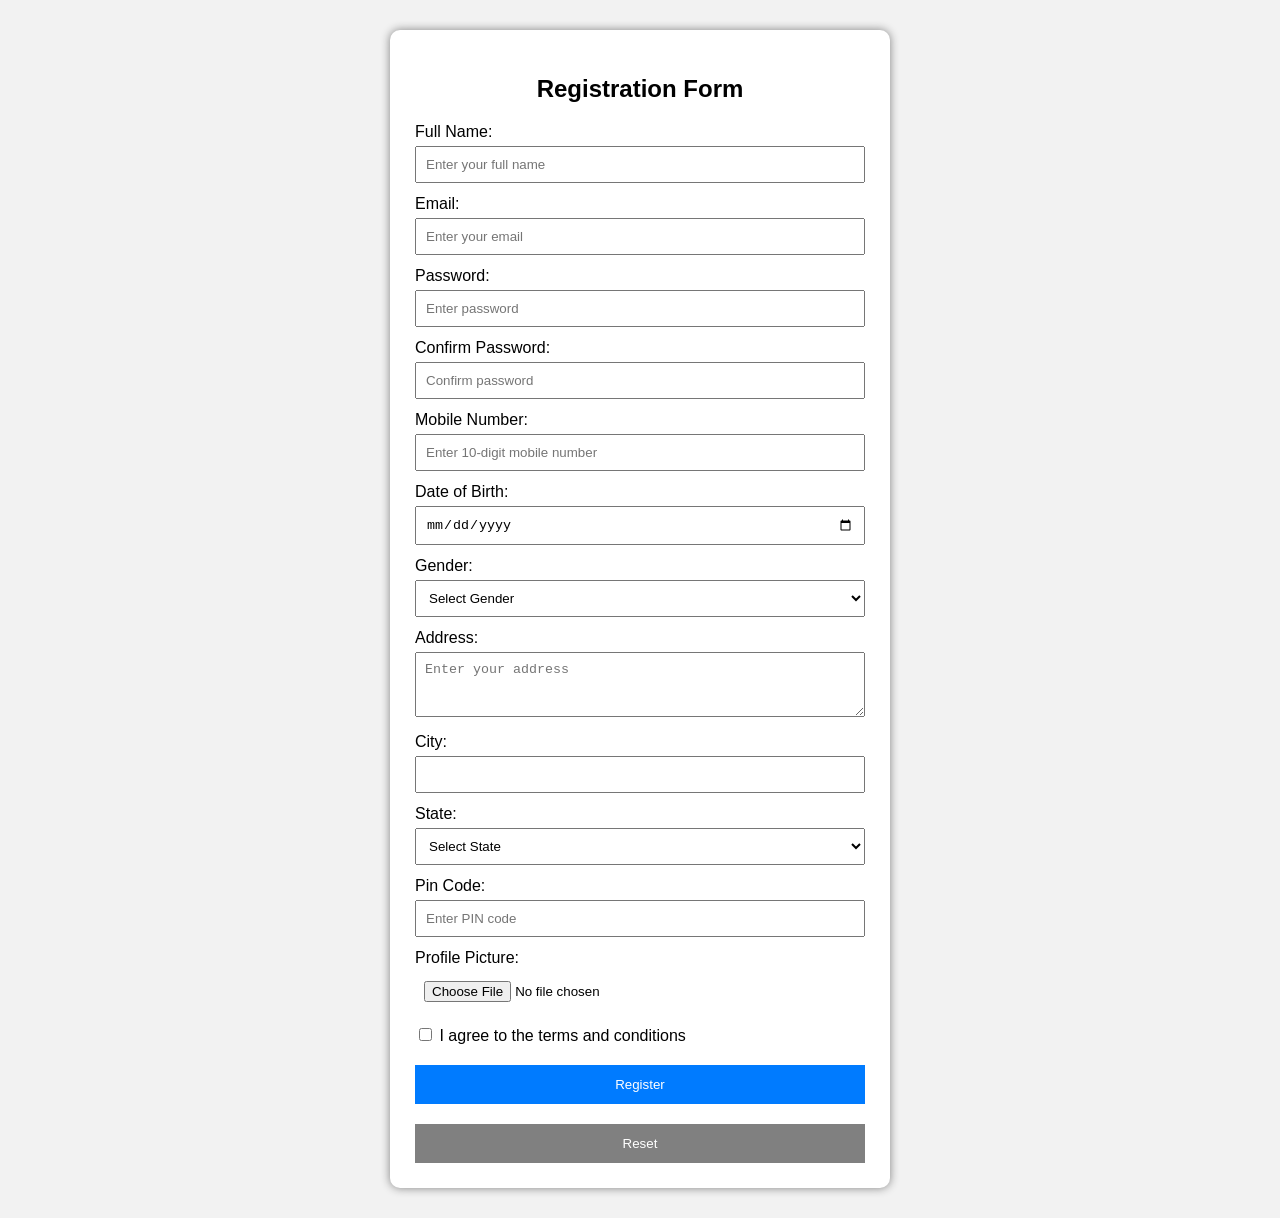
<file: .github/index.html>
<!DOCTYPE html>
<html lang="en">
<head>
    <meta charset="UTF-8">
    <meta name="viewport" content="width=device-width, initial-scale=1.0">
    <title>Registration Form</title>

    <style>
        body {
            font-family: Arial, sans-serif;
            background-color: #f2f2f2;
        }

        .container {
            width: 450px;
            margin: 30px auto;
            padding: 25px;
            background-color: white;
            border-radius: 10px;
            box-shadow: 0 0 10px gray;
        }

        h2 {
            text-align: center;
        }

        label {
            display: block;
            margin-top: 12px;
        }

        input, select, textarea {
            width: 100%;
            padding: 9px;
            margin-top: 5px;
            box-sizing: border-box;
        }

        button {
            width: 100%;
            padding: 12px;
            margin-top: 20px;
            background-color: #007bff;
            color: white;
            border: none;
            cursor: pointer;
        }

        button:hover {
            background-color: #0056b3;
        }
    </style>
</head>

<body>

<div class="container">

    <h2>Registration Form</h2>

    <form>

        
        <label>Full Name:</label>
        <input type="text" name="fullname"
               placeholder="Enter your full name"
               required minlength="3">

        
        <label>Email:</label>
        <input type="email" name="email"
               placeholder="Enter your email"
               required>

        
        <label>Password:</label>
        <input type="password" name="password"
               placeholder="Enter password"
               required minlength="8">

        
        <label>Confirm Password:</label>
        <input type="password" name="confirm_password"
               placeholder="Confirm password"
               required minlength="8">

        
        <label>Mobile Number:</label>
        <input type="tel" name="mobile"
               placeholder="Enter 10-digit mobile number"
               pattern="[6-9][0-9]{9}"
               title="Enter a valid 10-digit Indian mobile number"
               required>

        
        <label>Date of Birth:</label>
        <input type="date" name="dob" required>

        
        <label>Gender:</label>
        <select name="gender" required>
            <option value="">Select Gender</option>
            <option>Male</option>
            <option>Female</option>
            <option>Other</option>
        </select>

        
        <label>Address:</label>
        <textarea name="address" rows="3"
                  placeholder="Enter your address"
                  required></textarea>

        
        <label>City:</label>
        <input type="text" name="city" required>

        
        <label>State:</label>
        <select name="state" required>
            <option value="">Select State</option>
            <option>West Bengal</option>
            <option>Bihar</option>
            <option>Delhi</option>
            <option>Maharashtra</option>
            <option>Other</option>
        </select>

        
        <label>Pin Code:</label>
        <input type="text" name="pincode"
               pattern="[0-9]{6}"
               title="Enter a valid 6-digit PIN code"
               placeholder="Enter PIN code"
               required>


        <label>Profile Picture:</label>
        <input type="file" name="profile"
               accept="image/*">

    
        <label>
            <input type="checkbox" required
                   style="width:auto;">
            I agree to the terms and conditions
        </label>

        <button type="submit">Register</button>

        <button type="reset"
                style="background-color: gray;">
            Reset
        </button>

    </form>

</div>

</body>
</html>
</file>
